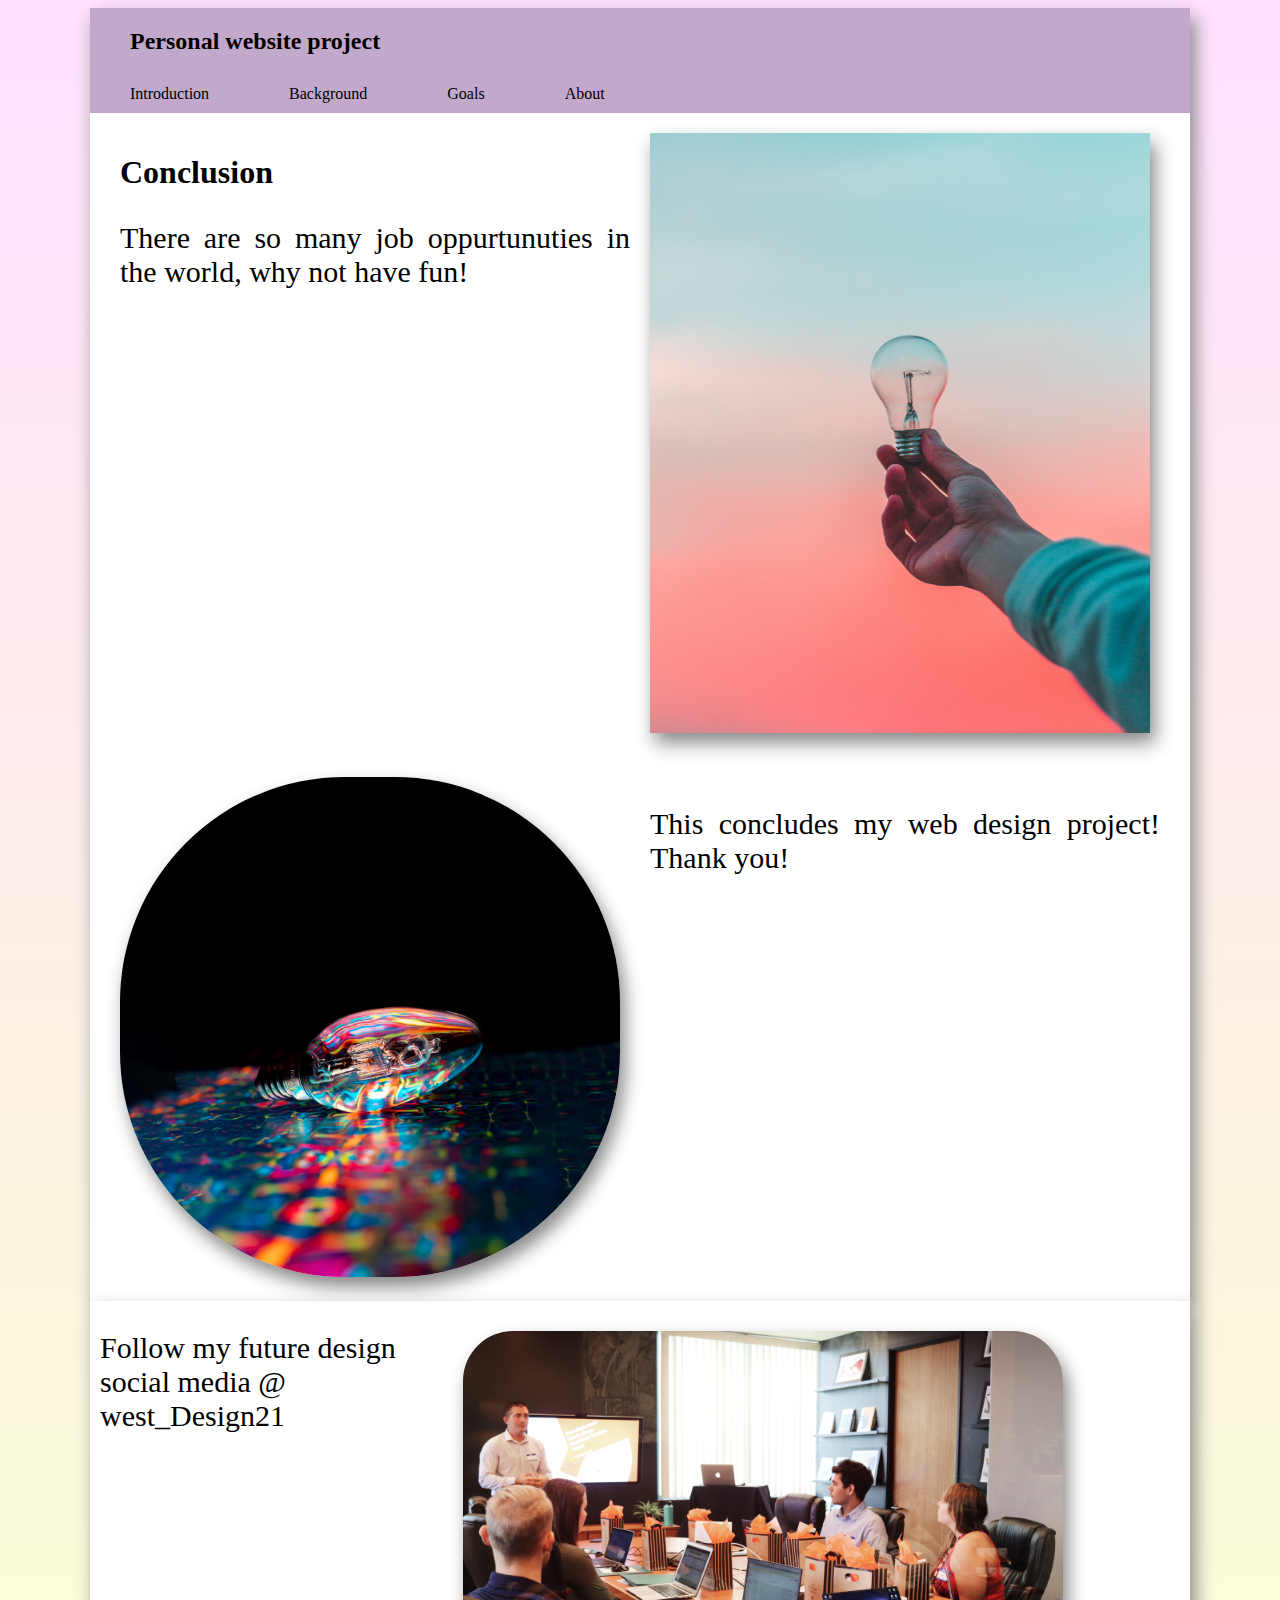
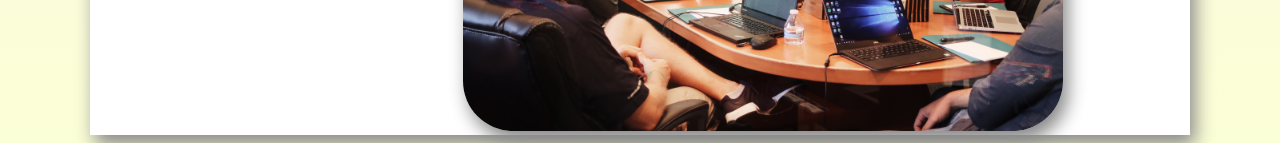
<file: About.html>
<!DOCTYPE html>
<html>
	<head>
		<title>Personal Website</title>
		<link rel="stylesheet" href="style.css">
	</head>
	<body>
		<div id="container">
			<header>
				<h2>Personal website project</h2>
				<nav>
					<ul>
					  <li><a class="active" href="index.html">Introduction</a></li>
					  <li><a href="Home.html">Background</a></li>
					  <li><a href="Contacts.html">Goals</a></li>
					  <li><a href="About.html">About</a></li>
					</ul>
				</nav>
			</header>
			<main>
				<div class="two-column">
					<div>
						<h1>Conclusion</h1>
						<p>There are so many job oppurtunuties in the world, why not have fun! </p>
					</div>
					<div>
						<img id="idea" src="idea.jpg" alt="lightbulb">
					</div>
				</div>
				<div class="two-column">
				<div>
					<img id="creative" src="creative.jpg" alt="creative">
				</div>
				<div>
					<p>This concludes my web design project! Thank you!</p>
				</div>
				</div>
				</div>
				<div class="three-column" id="container">
					<div>
						<p>Follow my future design social media @ west_Design21</p>
					
					</div>
					<div>
						<p></p>
						<img id="meeting" src="meeting.jpg" alt="meeting">
					</div>
					<div>
						<p></p>
					</div>
					<footer>
						
					</footer>
				</div>
				
			</main>
			
		</div>
	</body>
</html>
</file>
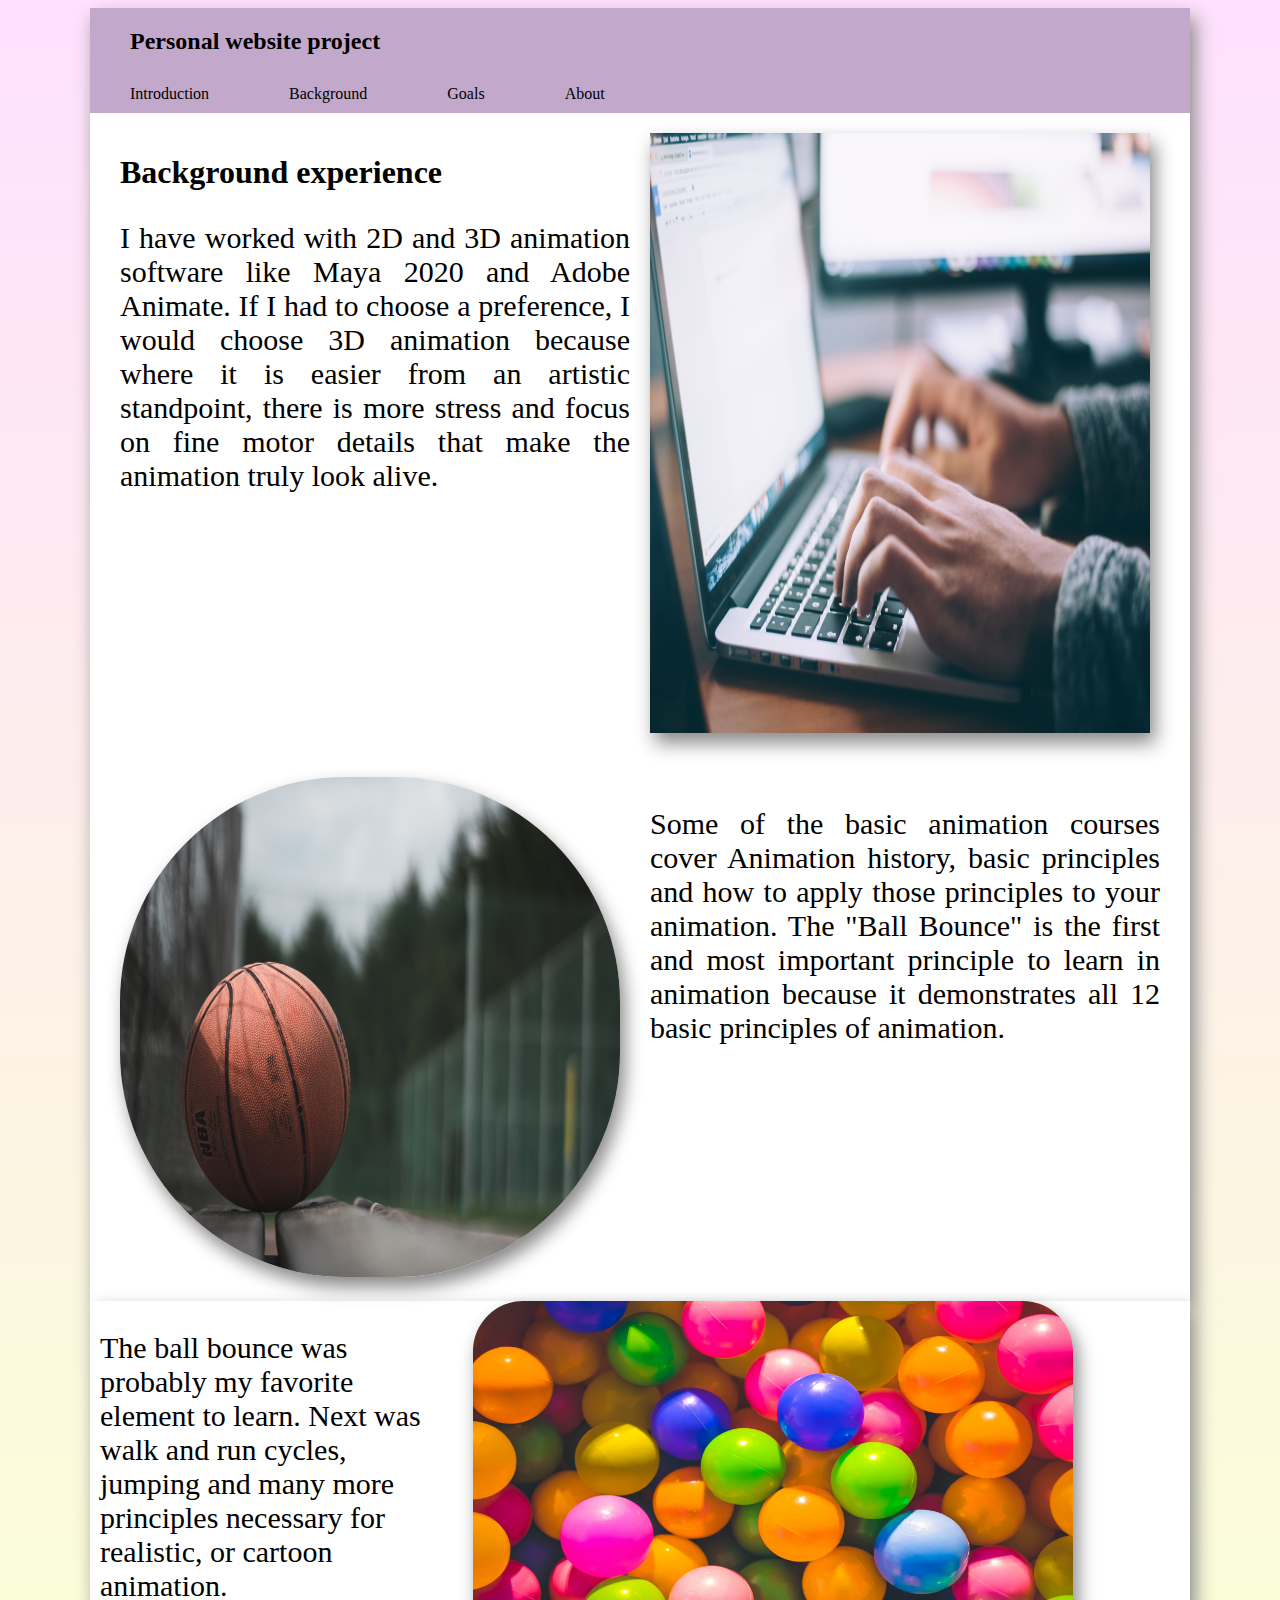
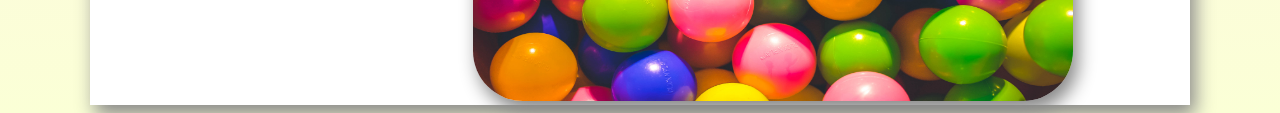
<file: Home.html>
<!DOCTYPE html>
<html>
	<head>
		<title>Personal Website</title>
		<link rel="stylesheet" href="style.css">
	</head>
	<body>
		<div id="container">
			<header>
				<h2>Personal website project</h2>
				<nav>
					<ul>
					  <li><a class="active" href="index.html">Introduction</a></li>
					  <li><a href="Home.html">Background</a></li>
					  <li><a href="Contacts.html">Goals</a></li>
					  <li><a href="About.html">About</a></li>
					</ul>
				</nav>
			</header>
			<main>
				<div class="two-column">
					<div>
						<h1>Background experience</h1>
						<p> I have worked with 2D and 3D animation software like Maya 2020 and Adobe Animate. If I had to choose a preference, I would choose 3D animation because where it is easier from an artistic standpoint, there is more stress and focus on fine motor details that make the animation truly look alive. </p>
					</div>
					<div>
						<img id="animator" src="animator.jpg" alt="computer">
					</div>
				</div>
				<div class="two-column">
				<div>
					<img id="ball" src="ballbounce.jpg" alt="ball">
				</div>
				<div>
					<p>Some of the basic animation courses cover Animation history, basic principles and how to apply those principles to your animation. The "Ball Bounce" is the first and most important principle to learn in animation because it demonstrates all 12 basic principles of animation. </p>
				</div>
				</div>
				</div>
				<div class="three-column" id="container">
					<div>
					<p> The ball bounce was probably my favorite element to learn. Next was walk and run cycles, jumping and many more principles necessary for realistic, or cartoon animation.
					</div>
				
					<div>
						<div>
						<img id="bouncy" src="bouncyball.jpg" alt="colorful-balls">
					</div>
					</div>
					<div>
					<footer>
						<p></p>
					</footer>
					</div>
				</div>
				
			</main>
			
		</div>
	</body>
</html>
</file>
<file: style.css>
body {
 background-color: #d9a0d5;
 background-image: linear-gradient(#ffe0fe, #fbffd6);
}

p {
	font-size: 30px;
	font-family: 'Amatic SC', cursive;
}
#container{
	box-shadow: 5px 10px 18px #888888;
	width: 1100px;
	margin: 0 auto;

}
header{
	font-family: 'Amatic SC', cursive;
	background-color: #c2a9cc;
	padding: 0px;
}
header h2{
	margin: 0;
	padding-left: 40px;
	padding-top: 20px;
	padding-bottom: 20px;
}
nav ul {
  list-style-type: none;
  margin: 0;
  padding: 0;
  overflow: hidden;
  background-color: #c2a9cc;
}

nav li {
  float: left;
}

nav li a {
  display: block;
  color: black;
  text-align: center;
  padding: 10px 40px;
  text-decoration: none;
}


nav li a:hover {
  box-shadow: 5px 10px 18px #a486b0;
  background-color: #fce6ff;
}
footer{
	width: 1100px;
	background-color: transparent;
	padding-left: 0px;
	padding-top: 0px;
	padding-bottom: 0px;
	margin: auto;
}
footer p{
	text-align: center;
	font-family: 'Amatic SC', cursive;
	margin: right;
}
#creative {
	box-shadow: 5px 10px 18px #888888;
	border-radius: 45%;
	width: 500px;
	height: 500px;
	padding-right: 0px;
	padding-top: 0px;
	padding-bottom: 0px;
	padding-left: 0px;
}
#film {
	box-shadow: 5px 10px 18px #888888;
	border-radius: 45%;
	width: 480px;
	height: 500px;
	padding-right: 0px;
	padding-top: 0px;
	padding-bottom: 0px;
	padding-left: 0px;
}
#meeting {
	box-shadow: 5px 10px 18px #888888;
	border-radius: 50px;
	width: 600px;
	height: 400px;
	padding-right: 0px;
	padding-top: 0px;
	padding-bottom: 0px;
	padding-left: 0px;
}
#idea {
	box-shadow: 5px 10px 18px #888888;
	width: 500px;
	height: 600px;
	padding-right: 0px;
	padding-left: 0px;
}
#bouncy {
	box-shadow: 5px 10px 18px #888888;
	border-radius: 50px;
	width: 600px;
	height: 400px;
	padding-right: 0px;
	padding-top: 0px;
	padding-bottom: 0px;
	padding-left: 0px;
}
#designer {
	box-shadow: 5px 10px 18px #888888;
	border-radius: 50px;
	width: 600px;
	height: 400px;
	padding-right: 0px;
	padding-top: 0px;
	padding-bottom: 0px;
	padding-left: 0px;
}
#ball {
	box-shadow: 5px 10px 18px #888888;
	border-radius: 45%;
	width: 500px;
	height: 500px;
	padding-right: 0px;
	padding-top: 0px;
	padding-bottom: 0px;
	padding-left: 0px;
}
#car-engine {
	box-shadow: 5px 10px 18px #888888;
	border-radius: 45%;
	width: 480px;
	height: 500px;
	padding-right: 0px;
	padding-top: 0px;
	padding-bottom: 0px;
	padding-left: 0px;
}
#self-pic {
	box-shadow: 5px 10px 18px #888888;
	border-radius: 45%;
	width: 480px;
	height: 500px;
	padding-right: 0px;
	padding-top: 0px;
	padding-bottom: 0px;
	padding-left: 0px;
}
#maya-ball-bounce {
		width: 400px;
		height: 500px;
		padding-right: 40px;
		padding-top: 30px;
		padding-bottom: 30px;
		padding-left: 40px;
		
		}
#dash-pic {
	box-shadow: 5px 10px 18px #888888;
	width: 400px;
	height: 600px;
	padding-right: 0px;
	padding-left: 0px;
}
#northwestern {
	box-shadow: 5px 10px 18px #888888;
	border-radius: 50px;
	width: 600px;
	height: 400px;
	padding-right: 0px;
	padding-top: 0px;
	padding-bottom: 0px;
	padding-left: 0px;
}
#animator {
	box-shadow: 5px 10px 18px #888888;
	width: 500px;
	height: 600px;
	padding-right: 0px;
	padding-left: 0px;
}
#new-york {
	box-shadow: 5px 10px 18px #888888;
	width: 500px;
	height: 600px;
	padding-right: 0px;
	padding-left: 0px;
}

 .column {
	display: grid;
	grid-template-columns: 100%;
	padding: 40px;
	background-color: #fce6ff;
}
.two-column {
	display: grid;
	grid-template-columns: 50% 50%;
	padding: 20px;
	background-color: white;
	text-align: justify;
}
.two-column div{
	background-color: white;
	margin-left: 10px;
	margin-right: 10px;
}
.three-column{
	display: grid;
	grid-template-columns: 33% 33% 33%;
	padding: 0px;
	background-color: white;
}
.three-column div{
	background-color: clear;
	margin-left: 10px;
	margin-right: 10px;

}
</file>
